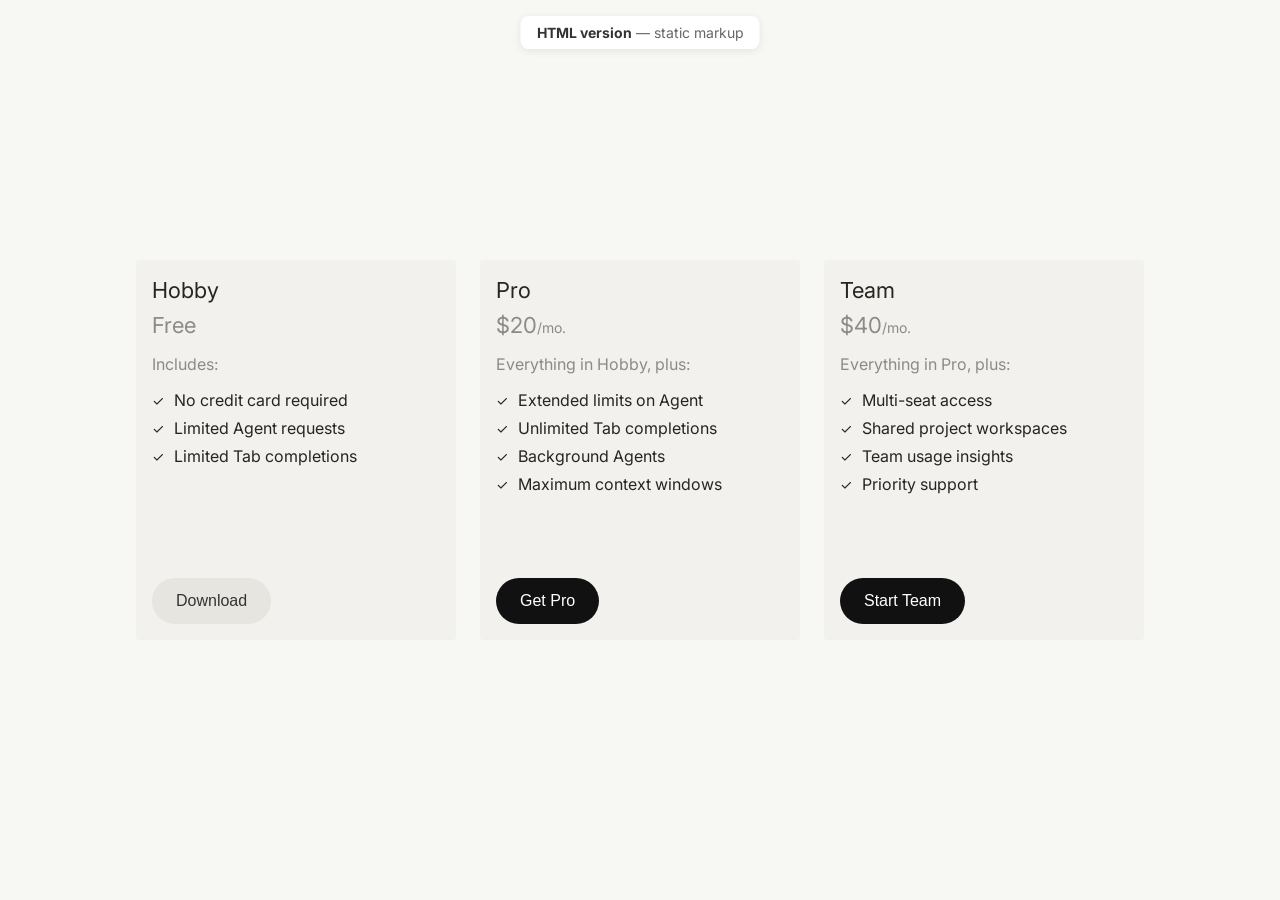
<file: index.html>
<!DOCTYPE html>
<html lang="en">
<head>
    <!-- Meta setup: encoding and responsive viewport -->
    <meta charset="UTF-8">
    <meta name="viewport" content="width=device-width, initial-scale=1.0">
    <!-- Browser tab title for this pricing page -->
    <title>Pricing Plans — HTML version</title>

    <!-- External font performance and stylesheet links -->
    <!-- Preconnect to Google Fonts host -->
    <link rel="preconnect" href="https://fonts.googleapis.com">
    <!-- Preconnect to static font asset host -->
    <link rel="preconnect" href="https://fonts.gstatic.com" crossorigin>
    <!-- Load Inter typeface weights used in the cards -->
    <link href="https://fonts.googleapis.com/css2?family=Inter:wght@400;500;600;700&display=swap" rel="stylesheet">
    <!-- Local stylesheet for layout and component styling -->
    <link rel="stylesheet" href="styles.css">
</head>
<body>
    <!-- Small top label to identify this static HTML version -->
    <p class="page-label"><strong>HTML version</strong> — static markup</p>

    <!-- Main pricing cards wrapper (three side-by-side plans) -->
    <div class="cards-container">
        <!-- Plan card: Hobby -->
        <div class="card">
            <!-- Card header: plan name, price, and included features -->
            <div class="card-top">
                <h3 class="card-title">Hobby</h3>
                <p class="card-price">
                    <span class="card-price-amount">Free</span>
                </p>
                <div class="card-content">
                    <p class="includes-text">Includes:</p>
                    <!-- Feature checklist for the Hobby plan -->
                    <ul class="features-list">
                        <li>
                            <span class="checkmark">✓</span>
                            No credit card required
                        </li>
                        <li>
                            <span class="checkmark">✓</span>
                            Limited Agent requests
                        </li>
                        <li>
                            <span class="checkmark">✓</span>
                            Limited Tab completions
                        </li>
                    </ul>
                </div>
            </div>
            <!-- Card CTA: secondary style button -->
            <button class="download-button secondary">Download</button>
        </div>

        <!-- Plan card: Pro -->
        <div class="card">
            <!-- Card header: plan name, price, and added features -->
            <div class="card-top">
                <h3 class="card-title">Pro</h3>
                <p class="card-price">
                    <span class="card-price-amount">$20</span>
                    <span class="card-price-period">/mo.</span>
                </p>
                <div class="card-content">
                    <p class="includes-text">Everything in Hobby, plus:</p>
                    <!-- Feature checklist for the Pro plan -->
                    <ul class="features-list">
                        <li>
                            <span class="checkmark">✓</span>
                            Extended limits on Agent
                        </li>
                        <li>
                            <span class="checkmark">✓</span>
                            Unlimited Tab completions
                        </li>
                        <li>
                            <span class="checkmark">✓</span>
                            Background Agents
                        </li>
                        <li>
                            <span class="checkmark">✓</span>
                            Maximum context windows
                        </li>
                    </ul>
                </div>
            </div>
            <!-- Card CTA: primary emphasis button -->
            <button class="download-button primary">Get Pro</button>
        </div>

        <!-- Plan card: Team -->
        <div class="card">
            <!-- Card header: plan name, price, and collaboration features -->
            <div class="card-top">
                <h3 class="card-title">Team</h3>
                <p class="card-price">
                    <span class="card-price-amount">$40</span>
                    <span class="card-price-period">/mo.</span>
                </p>
                <div class="card-content">
                    <p class="includes-text">Everything in Pro, plus:</p>
                    <!-- Feature checklist for the Team plan -->
                    <ul class="features-list">
                        <li>
                            <span class="checkmark">✓</span>
                            Multi-seat access
                        </li>
                        <li>
                            <span class="checkmark">✓</span>
                            Shared project workspaces
                        </li>
                        <li>
                            <span class="checkmark">✓</span>
                            Team usage insights
                        </li>
                        <li>
                            <span class="checkmark">✓</span>
                            Priority support
                        </li>
                    </ul>
                </div>
            </div>
            <!-- Card CTA: primary emphasis button -->
            <button class="download-button primary">Start Team</button>
        </div>
    </div>
</body>
</html>
</file>
<file: styles.css>
/* Reset: remove default spacing and normalize box sizing */
* {
    margin: 0;
    padding: 0;
    box-sizing: border-box;
}

/* Page canvas: center content and apply global typography */
body {
    font-family: 'Inter', -apple-system, BlinkMacSystemFont, 'Segoe UI', Roboto, sans-serif;
    background-color: #f7f7f4;
    display: flex;
    justify-content: center;
    align-items: center;
    min-height: 100vh;
    padding: 20px;
}

/* Layout: horizontal row of pricing cards */
.cards-container {
    display: flex;
    flex-direction: row;
    gap: 24px;
    flex-wrap: nowrap;
    justify-content: center;
    align-items: flex-start;
}

/* Card shell: shared container for each plan */
.card {
    display: flex;
    flex-direction: column;
    min-height: 380px;
    background-color: #f2f1ed;
    border-radius: 4px;
    padding: 16px;
    width: 320px;
    flex-shrink: 0;
}

/* Card top: stacks title, pricing, and features */
.card-top {
    display: flex;
    flex-direction: column;
}

/* Typography: plan title */
.card-title {
    font-size: 22px;
    line-height: 28px;
    font-weight: 400;
    color: #26251e;
    margin-bottom: 8px;
}

/* Typography: pricing row and tone */
.card-price {
    font-size: 20px;
    color: rgba(38, 37, 30, 0.5);
    display: inline-flex;
    align-items: baseline;
}

/* Typography: main price value */
.card-price-amount {
    font-size: 22px;
    font-weight: 400;
    color: rgba(38, 37, 30, 0.5);
}

/* Typography: price unit (per month) */
.card-price-period {
    font-size: 14px;
    color: rgba(38, 37, 30, 0.5);
}

/* Spacing: gap below feature content before CTA */
.card-content {
    margin-bottom: 32px;
}

/* Section label above feature list */
.includes-text {
    font-size: 16px;
    color: rgba(38, 37, 30, 0.5);
    margin: 16px 0px;
}

/* Feature list: remove default bullets and spacing */
.features-list {
    list-style: none;
    padding: 0;
}

/* Feature row: icon and text alignment */
.features-list li {
    display: flex;
    align-items: center;
    margin-bottom: 8px;
    font-size: 16px;
    color: #26251e;
}

/* Checkmark icon styling */
.checkmark {
    color: #26251e;
    font-size: 14px;
    margin-right: 10px;
    font-weight: 400;
}

/* Button base: shared CTA shape, spacing, and interaction */
.download-button {
    margin-top: auto;
    width: fit-content;
    background-color: #e6e5e0;
    border: none;
    border-radius: 999px;
    padding: 14px 24px;
    font-size: 16px;
    font-weight: 500;
    color: #333;
    cursor: pointer;
    transition: background-color 0.2s ease;
}

/* Button state: hover feedback for default CTA */
.download-button:hover {
    background-color: #D8D6CE;
}

/* Button state: pressed feedback for default CTA */
.download-button:active {
    background-color: #D8D6CE;
}

/* Variant: primary CTA (Pro plan) */
.download-button.primary {
    background-color: #111;
    color: #fff;
}

/* Primary variant hover state */
.download-button.primary:hover {
    background-color: #333;
}

/* Primary variant pressed state */
.download-button.primary:active {
    background-color: #333;
}

/* Fixed helper label at top of viewport */
.page-label {
    position: fixed;
    top: 16px;
    left: 50%;
    transform: translateX(-50%);
    font-size: 14px;
    color: #666;
    background: #fff;
    padding: 8px 16px;
    border-radius: 8px;
    box-shadow: 0 2px 8px rgba(0,0,0,0.08);
}

/* Emphasis styling inside helper label */
.page-label strong {
    color: #333;
}
</file>
